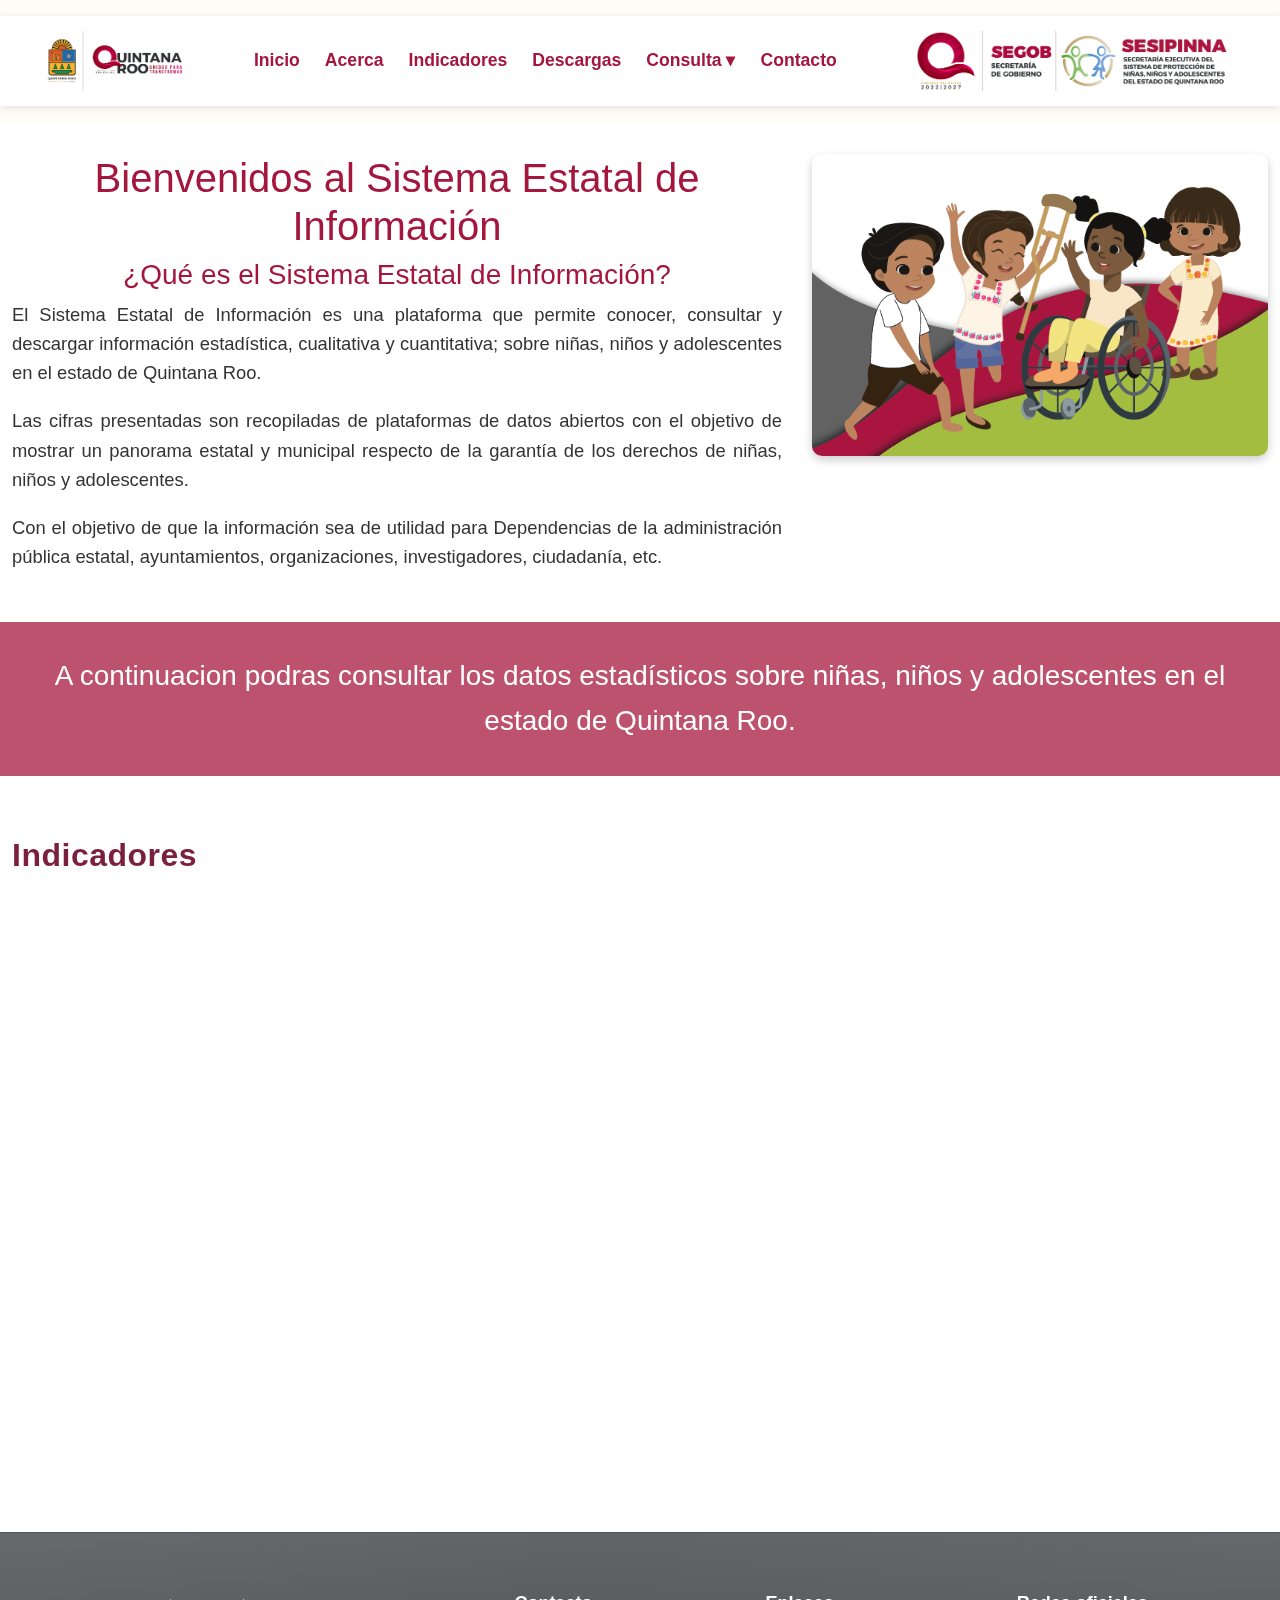
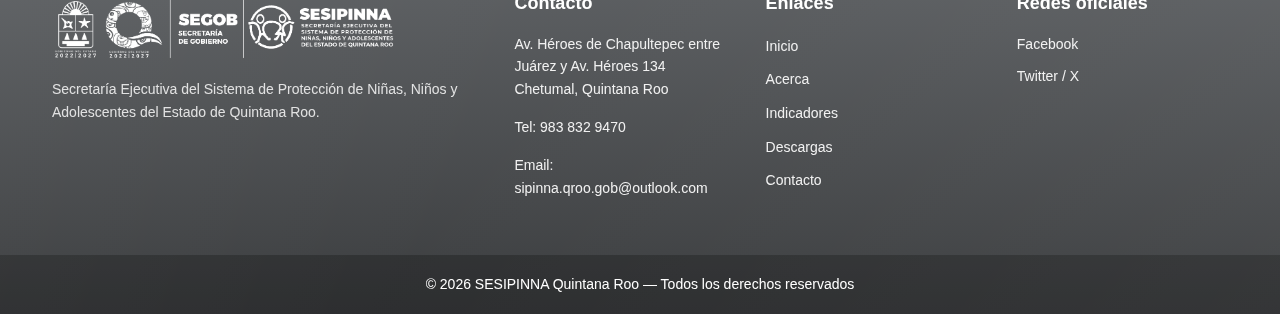
<file: index.html>
<!DOCTYPE html>
<html lang="es">

<head>
  <meta charset="UTF-8" />
  <meta name="viewport" content="width=device-width, initial-scale=1.0" />
  <title>InfoSESIPINNA QRoo</title>
  <link rel="icon" href="images/favicon.ico" type="image/x-icon">
  <link rel="stylesheet" href="https://cdn.jsdelivr.net/npm/bootstrap@5.3.2/dist/css/bootstrap.min.css">
  <link rel="stylesheet" href="css/styles.css" />
  <link rel="stylesheet" href="css/indicadores.css" />
</head>

<body>

  <div id="header"></div>

  <main>
    <section class="info-sections">
      <div class="container info-layout">
        <div class="info-text">
          <h1>Bienvenidos al Sistema Estatal de Información</h1>
          <h3>¿Qué es el Sistema Estatal de Información?</h3>
          <p>El Sistema Estatal de Información es una plataforma que permite conocer, consultar y descargar información
            estadística, cualitativa y cuantitativa; sobre niñas, niños y adolescentes en el estado de Quintana Roo.</p>

          <p>Las cifras presentadas son recopiladas de plataformas de datos abiertos con el objetivo de mostrar un
            panorama estatal y municipal respecto de la garantía de los derechos de niñas, niños y adolescentes.</p>

          <p>Con el objetivo de que la información sea de utilidad para Dependencias de la administración pública
            estatal, ayuntamientos, organizaciones, investigadores, ciudadanía, etc.</p>
        </div>

        <div class="info-image">
          <img src="images/img_niños.png" alt="Sistema Estatal de Información" />
        </div>
      </div>
    </section>

    <section class="hero">
      <div class="container">
        <h3>A continuacion podras consultar los datos estadísticos sobre niñas, niños y adolescentes en el estado de
          Quintana Roo.</h3>
      </div>
    </section>

    <section class="stats-overview stats-premium">
      <div class="container">
        <h2>Indicadores</h2>
        <div class="stats-grid">
          <a href="listado.html?tema=demografico" class="stat-card c-demografico">
            <img src="images/demografico.png" class="card-image">
          </a>
          <a href="listado.html?tema=desarrollo" class="stat-card c-desarrollo">
            <img src="images/desarrollo.png" class="card-image">
          </a>
          <a href="listado.html?tema=supervivencia" class="stat-card c-supervivencia">
            <img src="images/supervivencia.png" class="card-image">
          </a>
          <a href="listado.html?tema=proteccion" class="stat-card c-proteccion">
            <img src="images/proteccion.png" class="card-image">
          </a>
          <a href="listado.html?tema=participacion" class="stat-card c-participacion">
            <img src="images/participacion.png" class="card-image">
          </a>
          <a href="listado.html?tema=al25" class="stat-card c-25">
            <img src="images/25al25.png" class="card-image">
          </a>
        </div>
      </div>
    </section>

  </main>

  <!-- FOOTER -->
  <div id="footer"></div>

  <script>
    /* cargar header */
    fetch("partials/header.html")
      .then(res => res.text())
      .then(data => {
        document.getElementById("header").innerHTML = data;

        const navToggle = document.querySelector(".nav-toggle");
        const mainNav = document.getElementById("main-nav");

        if (navToggle) {
          navToggle.addEventListener("click", () => {
            mainNav.classList.toggle("nav-open");
          });
        }
      });

    /* cargar footer */
    fetch("partials/footer.html")
      .then(res => res.text())
      .then(data => {
        document.getElementById("footer").innerHTML = data;
      });
  </script>
</body>

</html>
</file>
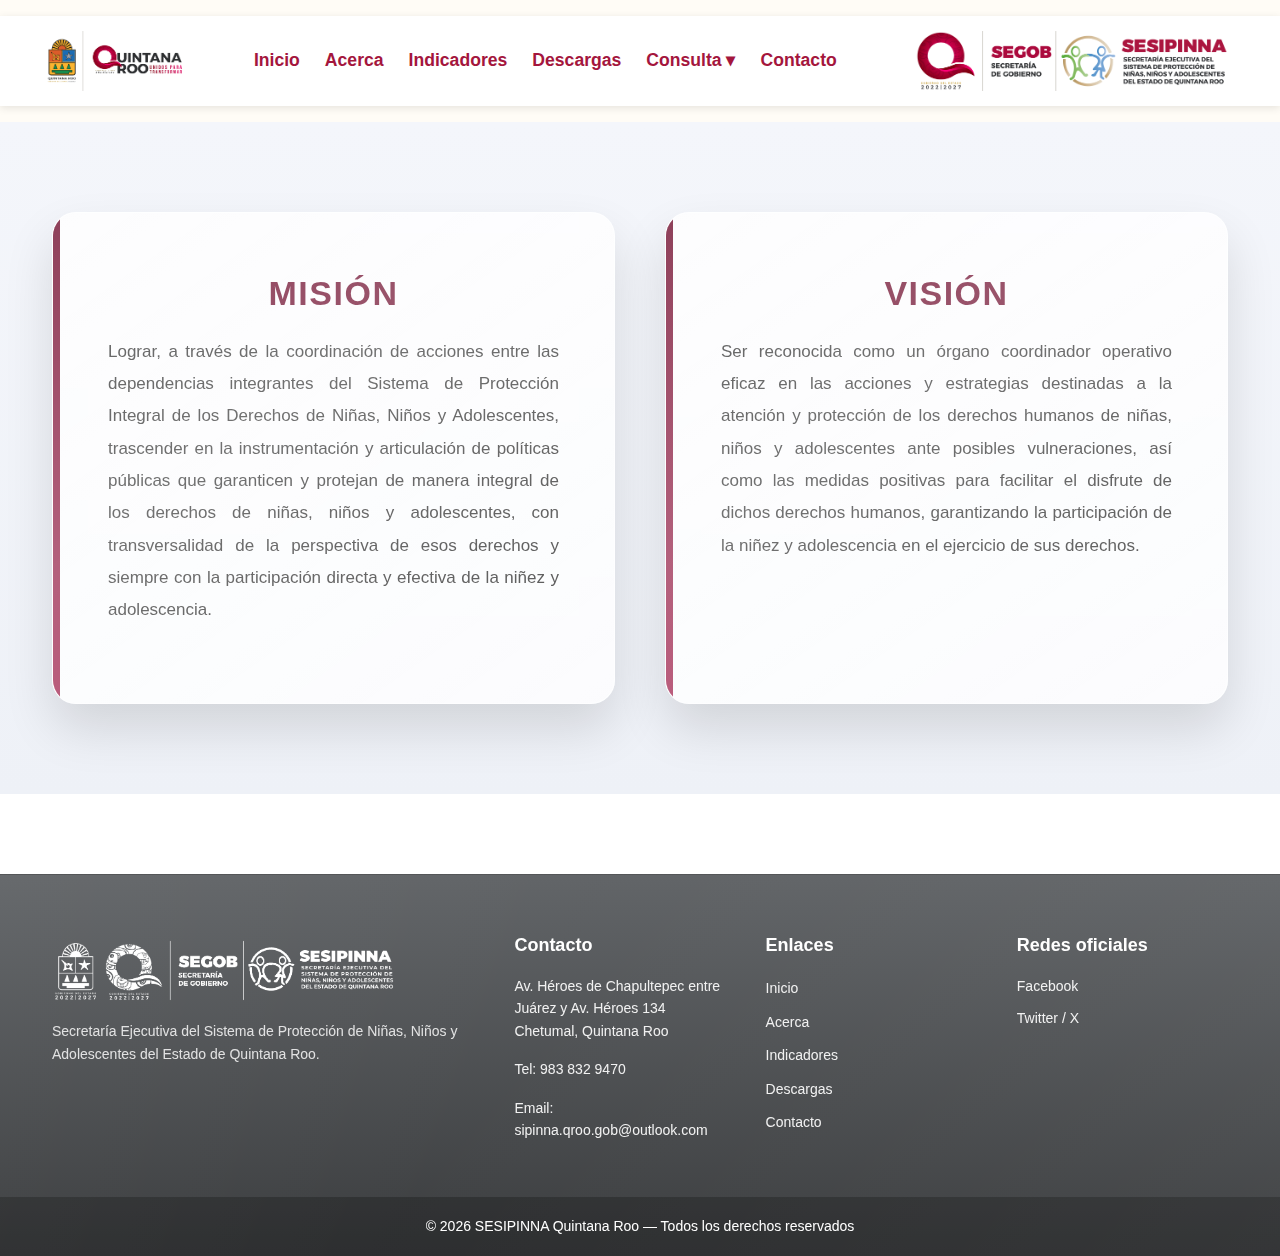
<file: acerca.html>
<!DOCTYPE html>
<html lang="es">

<head>
  <meta charset="UTF-8" />
  <meta name="viewport" content="width=device-width, initial-scale=1.0" />
  <title>InfoSESIPINNA QROO</title>
  <link rel="icon" href="images/favicon.ico" type="image/x-icon">
  <link rel="stylesheet" href="https://cdn.jsdelivr.net/npm/bootstrap@5.3.2/dist/css/bootstrap.min.css">
  <link rel="stylesheet" href="css/styles.css" />
  <link rel="stylesheet" href="css/acerca.css" />
</head>

<body>

  <div id="header"></div>

  <main>
    <section class="info-sections MV">
      <div class="container info-layout MV">
        <div class="info-text">
          <h3>MISIÓN</h3>
          <p>Lograr, a través de la coordinación de acciones entre las dependencias integrantes del Sistema de
            Protección Integral de los Derechos de Niñas, Niños y Adolescentes, trascender en la instrumentación y
            articulación de políticas públicas que garanticen y protejan de manera integral de los derechos de niñas,
            niños y adolescentes, con transversalidad de la perspectiva de esos derechos y siempre con la participación
            directa y efectiva de la niñez y adolescencia.</p>
        </div>

        <div class="info-text">
          <h3>VISIÓN</h3>
          <p>Ser reconocida como un órgano coordinador operativo eficaz en las acciones y estrategias destinadas a la
            atención y protección de los derechos humanos de niñas, niños y adolescentes ante posibles vulneraciones,
            así como las medidas positivas para facilitar el disfrute de dichos derechos humanos, garantizando la
            participación de la niñez y adolescencia en el ejercicio de sus derechos.</p>
        </div>
      </div>
    </section>
  </main>

  <div id="footer"></div>

  <script>
    /* cargar header */
    fetch("partials/header.html")
      .then(res => res.text())
      .then(data => {
        document.getElementById("header").innerHTML = data;

        const navToggle = document.querySelector(".nav-toggle");
        const mainNav = document.getElementById("main-nav");

        if (navToggle) {
          navToggle.addEventListener("click", () => {
            mainNav.classList.toggle("nav-open");
          });
        }
      });

    /* cargar footer */
    fetch("partials/footer.html")
      .then(res => res.text())
      .then(data => {
        document.getElementById("footer").innerHTML = data;
      });
  </script>
</body>

</html>
</file>
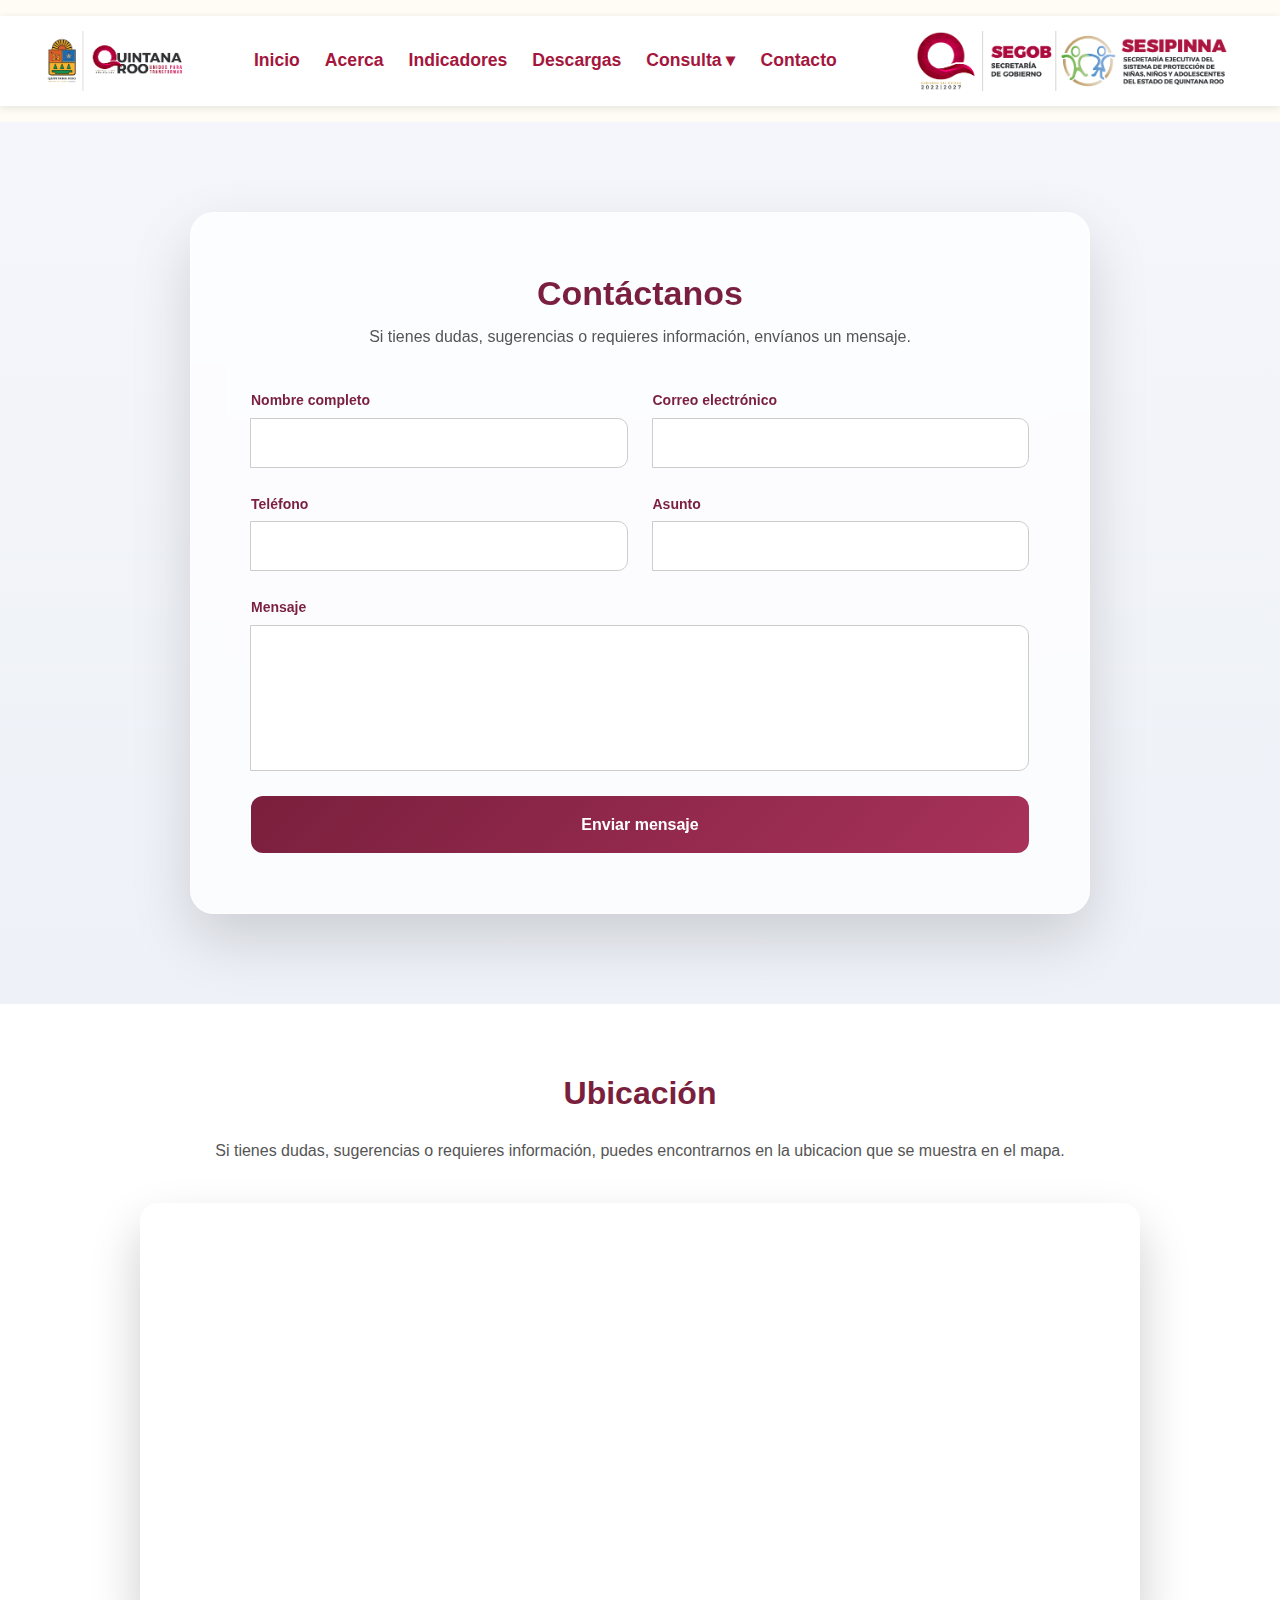
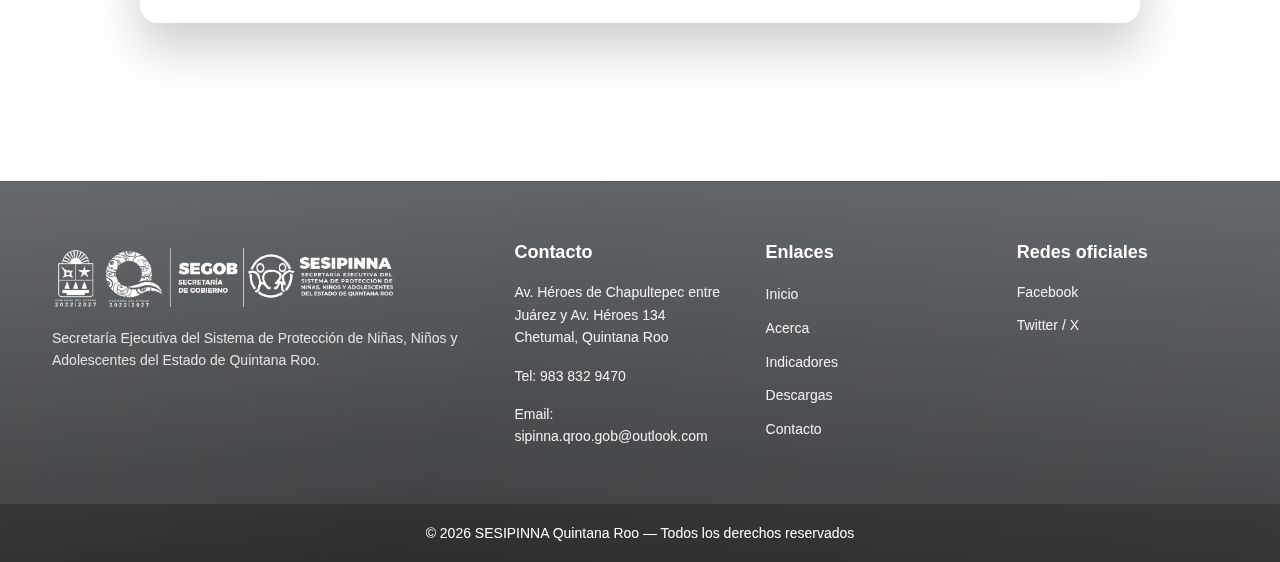
<file: contacto.html>
<!DOCTYPE html>
<html lang="es">

<head>
    <meta charset="UTF-8" />
    <meta name="viewport" content="width=device-width, initial-scale=1.0" />
    <title>InfoSESIPINNA QROO</title>
    <link rel="icon" href="images/favicon.ico" type="image/x-icon">
    <link rel="stylesheet" href="https://cdn.jsdelivr.net/npm/bootstrap@5.3.2/dist/css/bootstrap.min.css">
    <link rel="stylesheet" href="css/styles.css" />
    <link rel="stylesheet" href="css/contacto.css" />
</head>

<body>

    <div id="header"></div>

    <main>
        <section class="contact-section">
            <div class="container contact-container">

                <h2 class="contact-title">Contáctanos</h2>
                <p class="contact-desc">
                    Si tienes dudas, sugerencias o requieres información, envíanos un mensaje.
                </p>

                <form id="formContacto" class="contact-form">

                    <div class="input-group">
                        <label>Nombre completo</label>
                        <input type="text" id="nombre" required>
                    </div>

                    <div class="input-group">
                        <label>Correo electrónico</label>
                        <input type="email" id="correo" required>
                    </div>

                    <div class="input-group">
                        <label>Teléfono</label>
                        <input type="text" id="telefono">
                    </div>

                    <div class="input-group">
                        <label>Asunto</label>
                        <input type="text" id="asunto" required>
                    </div>

                    <div class="input-group">
                        <label>Mensaje</label>
                        <textarea id="mensaje" rows="5" required></textarea>
                    </div>

                    <div id="alertaForm" class="alerta-form"></div>

                    <button type="submit" class="btn-contact">
                        Enviar mensaje
                    </button>

                </form>

            </div>
        </section>
        <section class="mapa-section">
            <div class="mapa-container">
                <h2>Ubicación</h2>
                <p class="contact-desc">
                    Si tienes dudas, sugerencias o requieres información, puedes encontrarnos en la ubicacion que se
                    muestra en el mapa.
                </p>

                <iframe src="https://www.google.com/maps?q=18.5011822,-88.2968673&hl=es&z=17&output=embed"
                    loading="lazy">
                </iframe>
            </div>
        </section>
    </main>

    <div id="footer"></div>

    <script>

        /* cargar header */
        fetch("partials/header.html")
            .then(res => res.text())
            .then(data => {
                document.getElementById("header").innerHTML = data;

                const navToggle = document.querySelector(".nav-toggle");
                const mainNav = document.getElementById("main-nav");

                if (navToggle) {
                    navToggle.addEventListener("click", () => {
                        mainNav.classList.toggle("nav-open");
                    });
                }
            });

        /* cargar footer */
        fetch("partials/footer.html")
            .then(res => res.text())
            .then(data => {
                document.getElementById("footer").innerHTML = data;
            });
        // =============================
        // ANIMACION AL ENTRAR
        // =============================
        window.addEventListener("load", () => {
            document.querySelector(".contact-container")
                .classList.add("visible");
        });

        // =============================
        // VALIDACION PRO
        // =============================
        document.getElementById("formContacto")
            .addEventListener("submit", function (e) {

                e.preventDefault();

                let nombre = document.getElementById("nombre");
                let correo = document.getElementById("correo");
                let telefono = document.getElementById("telefono");
                let asunto = document.getElementById("asunto");
                let mensaje = document.getElementById("mensaje");
                let alerta = document.getElementById("alertaForm");

                let valido = true;

                // limpiar estados
                [nombre, correo, telefono, asunto, mensaje]
                    .forEach(c => {
                        c.classList.remove("error", "ok");
                    });

                // validar nombre
                if (nombre.value.trim().length < 4) {
                    nombre.classList.add("error");
                    valido = false;
                } else nombre.classList.add("ok");

                // validar correo
                if (!correo.value.includes("@")) {
                    correo.classList.add("error");
                    valido = false;
                } else correo.classList.add("ok");

                // validar asunto
                if (asunto.value.trim().length < 4) {
                    asunto.classList.add("error");
                    valido = false;
                } else asunto.classList.add("ok");

                // validar mensaje
                if (mensaje.value.trim().length < 10) {
                    mensaje.classList.add("error");
                    valido = false;
                } else mensaje.classList.add("ok");

                // =============================
                if (valido) {

                    alerta.className = "alerta-form alerta-ok";
                    alerta.innerHTML = "✔ Mensaje listo para enviarse";

                    let destinatario = "sipinna.qroo.gob@outlook.com";

                    let cuerpo =
                        "Nombre: " + nombre.value + "%0D%0A" +
                        "Correo: " + correo.value + "%0D%0A" +
                        "Teléfono: " + telefono.value + "%0D%0A%0D%0A" +
                        "Mensaje:%0D%0A" + mensaje.value;

                    setTimeout(() => {
                        window.location.href =
                            "mailto:" + destinatario +
                            "?subject=" + encodeURIComponent(asunto.value) +
                            "&body=" + cuerpo;
                    }, 1200);

                } else {
                    alerta.className = "alerta-form alerta-error";
                    alerta.innerHTML = "⚠ Completa correctamente los campos obligatorios";
                }

            });
    </script>
</body>

</html>
</file>
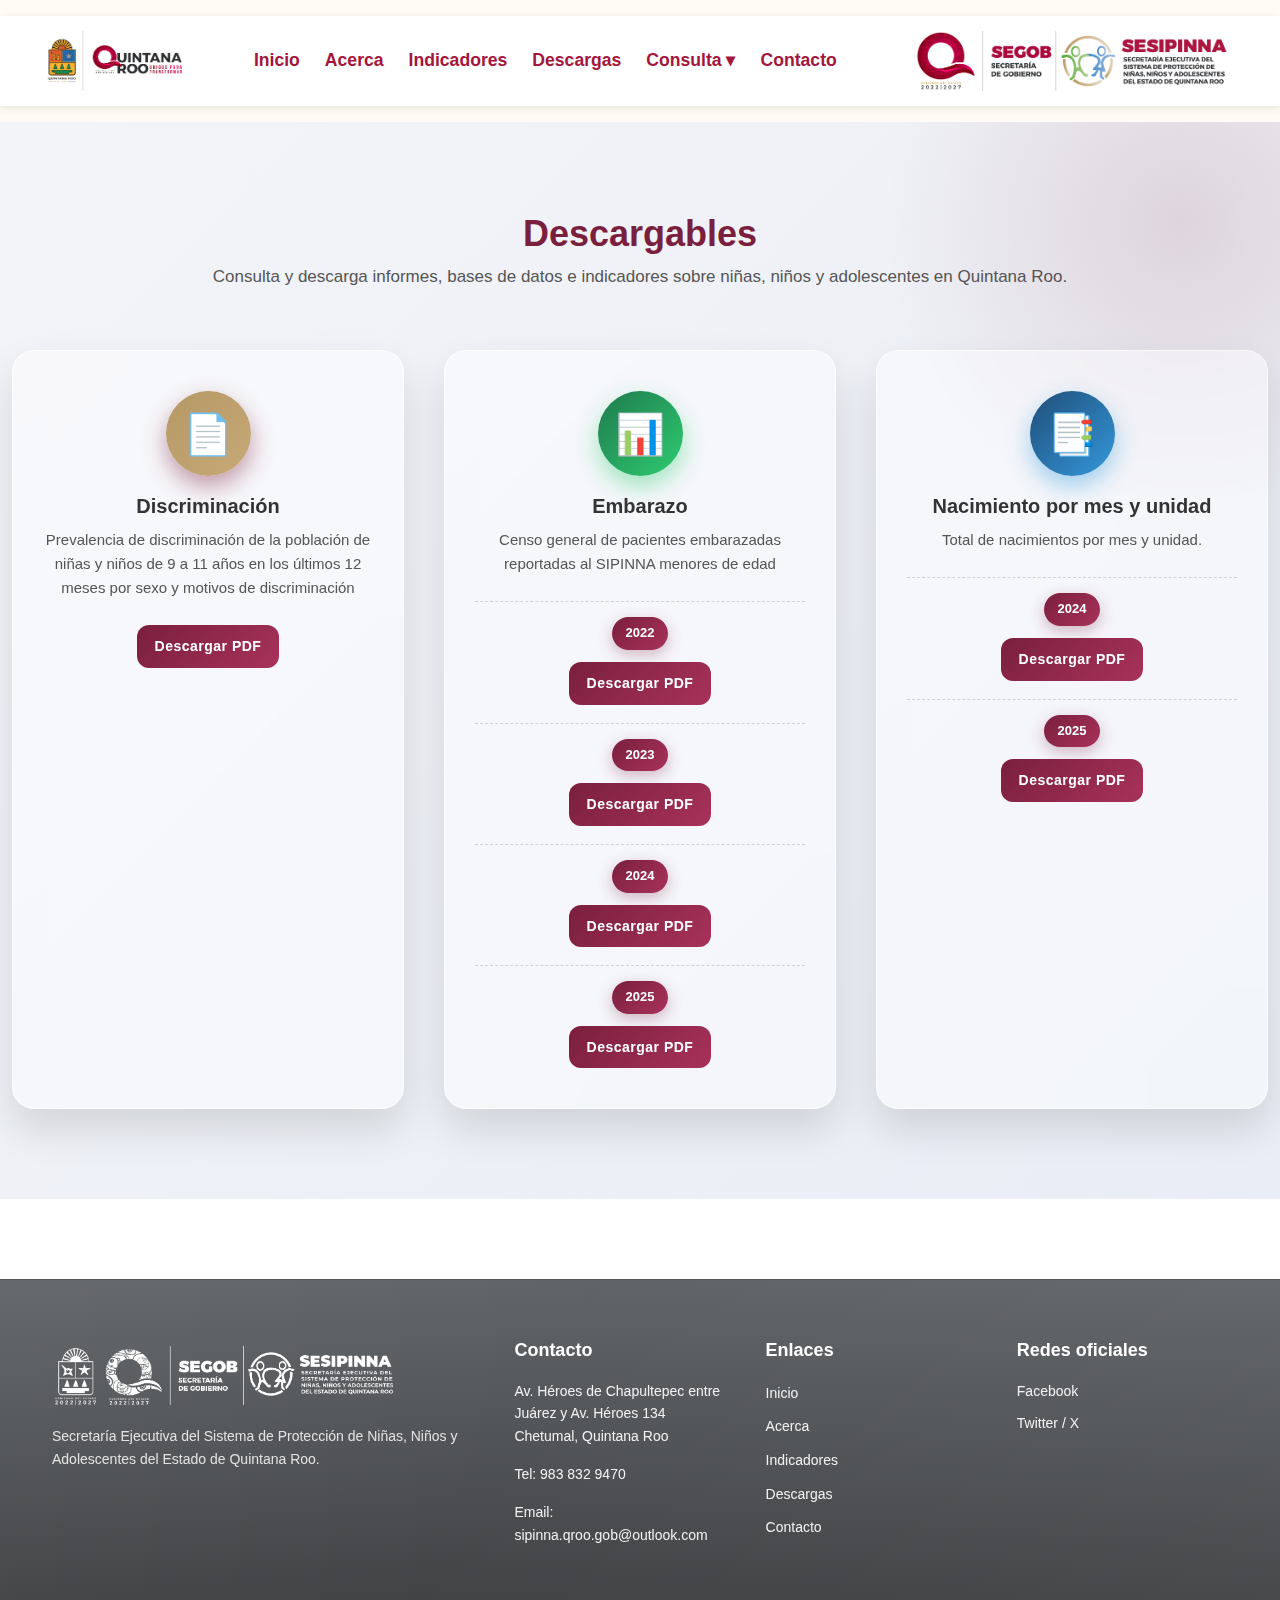
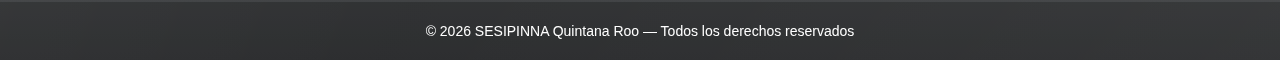
<file: descargables.html>
<!DOCTYPE html>
<html lang="es-Es">

<head>
  <meta charset="UTF-8" />
  <meta name="viewport" content="width=device-width, initial-scale=1.0" />
  <title>InfoSESIPINNA QROO</title>
  <link rel="icon" href="images/favicon.ico" type="image/x-icon">
  <link rel="stylesheet" href="https://cdn.jsdelivr.net/npm/bootstrap@5.3.2/dist/css/bootstrap.min.css">
  <link rel="stylesheet" href="css/styles.css" />
  <link rel="stylesheet" href="css/descargas.css" />
</head>

<body>
  <div id="header"></div>

  <main>
    <section class="downloads-section guinda">
      <div class="container">
        <h2 class="section-title">Descargables</h2>
        <p class="section-desc">
          Consulta y descarga informes, bases de datos e indicadores sobre niñas, niños y adolescentes en Quintana Roo.
        </p>

        <div class="downloads-grid">

          <!-- CARD PDF -->
          <div class="download-card">
            <div class="icon-circle discriminacion">
              📄
            </div>
            <h3>Discriminación</h3>
            <p>Prevalencia de discriminación de la población de niñas y niños de 9 a 11 años en los últimos 12 meses por
              sexo y motivos de discriminación</p>
            <div class="buttons-group">
              <a href="descargas/Discriminaciòn 9 a 11 años ultimos 12 meses.pdf" class="btn-download" download>
                Descargar PDF
              </a>
            </div>
          </div>

          <!-- CARD EXCEL -->
          <div class="download-card verde">
            <div class="icon-circle embarazo">
              📊
            </div>

            <h3>Embarazo</h3>
            <p>Censo general de pacientes embarazadas reportadas al SIPINNA menores de edad</p>

            <!-- ===== AÑO 2022 ===== -->
            <div class="year-group">
              <div class="year-badge">2022</div>

              <div class="buttons-group">
                <a href="descargas/Embarazo 2022.pdf" class="btn-download" download>
                  Descargar PDF
                </a>
              </div>
            </div>

            <!-- ===== AÑO 2023 ===== -->
            <div class="year-group">
              <div class="year-badge">2023</div>

              <div class="buttons-group">
                <a href="descargas/Embarazo 2023.pdf" class="btn-download" download>
                  Descargar PDF
                </a>
              </div>
            </div>

            <!-- ===== AÑO 2024 ===== -->
            <div class="year-group">
              <div class="year-badge">2024</div>

              <div class="buttons-group">
                <a href="descargas/Embarazo 2024.pdf" class="btn-download" download>
                  Descargar PDF
                </a>
              </div>
            </div>

            <!-- ===== AÑO 2025 ===== -->
            <div class="year-group">
              <div class="year-badge">2025</div>

              <div class="buttons-group">
                <a href="descargas/Embarazo 2025.pdf" class="btn-download" download>
                  Descargar PDF
                </a>
              </div>
            </div>
          </div>

          <!-- CARD PDF -->
          <div class="download-card azul">
            <div class="icon-circle nacimiento">
              📑
            </div>
            <h3>Nacimiento por mes y unidad
            </h3>
            <p>Total de nacimientos por mes y unidad.</p>
            <!-- ===== AÑO 2024 ===== -->
            <div class="year-group">
              <div class="year-badge">2024</div>

              <div class="buttons-group">
                <a href="descargas/Nacimiento por mes y unidad 2024.pdf" class="btn-download" download>
                  Descargar PDF
                </a>
              </div>
            </div>

            <!-- ===== AÑO 2025 ===== -->
            <div class="year-group">
              <div class="year-badge">2025</div>

              <div class="buttons-group">
                <a href="descargas/Embarazo 2025.pdf" class="btn-download" download>
                  Descargar PDF
                </a>
              </div>
            </div>
          </div>

        </div>
      </div>
    </section>
  </main>

  <div id="footer"></div>

  <script>
    /* cargar header */
    fetch("partials/header.html")
      .then(res => res.text())
      .then(data => {
        document.getElementById("header").innerHTML = data;

        const navToggle = document.querySelector(".nav-toggle");
        const mainNav = document.getElementById("main-nav");

        if (navToggle) {
          navToggle.addEventListener("click", () => {
            mainNav.classList.toggle("nav-open");
          });
        }
      });

    /* cargar footer */
    fetch("partials/footer.html")
      .then(res => res.text())
      .then(data => {
        document.getElementById("footer").innerHTML = data;
      });
  </script>
</body>

</html>
</file>
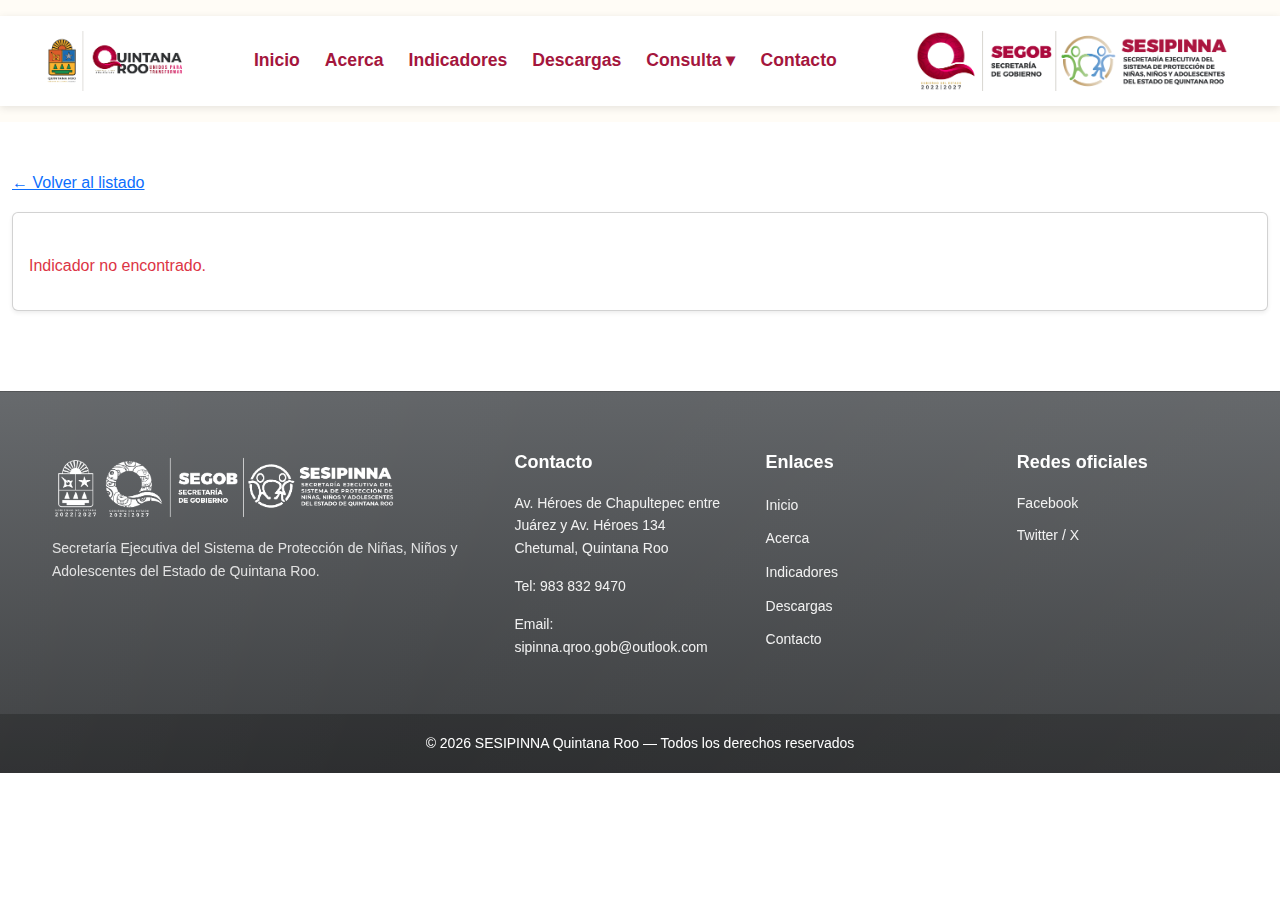
<file: indicador.html>
<!DOCTYPE html>
<html lang="es">

<head>
  <meta charset="UTF-8">
  <meta name="viewport" content="width=device-width, initial-scale=1.0">
  <title>Detalle del Indicador</title>
  <link rel="icon" href="images/favicon.ico" type="image/x-icon">
  <link rel="stylesheet" href="https://cdn.jsdelivr.net/npm/bootstrap@5.3.2/dist/css/bootstrap.min.css">
  <link rel="stylesheet" href="css/styles.css" />
</head>

<body>

  <div id="header"></div>

  <!-- CONTENIDO -->
  <main class="container my-5">
    <a href="javascript:history.back()" class="volver d-block mb-3">← Volver al listado</a>

    <div class="card shadow-sm">
      <div class="card-body">
        <h2 id="nombreIndicador"></h2>
        <p id="descripcionIndicador" class="text-muted"></p>
        <div id="contenidoIndicador" class="mt-4"></div>
      </div>
    </div>
  </main>

  <div id="footer"></div>

  <script>

    /* cargar header */
    fetch("partials/header.html")
      .then(res => res.text())
      .then(data => {
        document.getElementById("header").innerHTML = data;

        const navToggle = document.querySelector(".nav-toggle");
        const mainNav = document.getElementById("main-nav");

        if (navToggle) {
          navToggle.addEventListener("click", () => {
            mainNav.classList.toggle("nav-open");
          });
        }
      });

    /* cargar footer */
    fetch("partials/footer.html")
      .then(res => res.text())
      .then(data => {
        document.getElementById("footer").innerHTML = data;
      });

    // Datos de prueba simulados (100 % estáticos)
    const datosIndicadores = {
      Demografico: {
        1: { nombre: "Tasa de natalidad", descripcion: "Número de nacimientos por cada mil habitantes.", contenido: "<p>En los últimos años, la tasa de natalidad ha mostrado una tendencia descendente...</p>" },
        2: { nombre: "Distribución por edad", descripcion: "Población agrupada por grupos etarios.", contenido: "<p>La mayoría de la población infantil se concentra en el rango de 5 a 9 años...</p>" }
      },
      Desarrollo: {
        3: { nombre: "Escolaridad promedio", descripcion: "Nivel educativo medio de la población.", contenido: "<p>El promedio de escolaridad de niñas y niños en el estado es de 8.5 años...</p>" },
        4: { nombre: "Acceso a servicios básicos", descripcion: "Disponibilidad de agua, luz y drenaje.", contenido: "<p>El 95 % de los hogares cuenta con acceso a agua potable...</p>" }
      },
      Supervivencia: {
        5: { nombre: "Mortalidad infantil", descripcion: "Defunciones de menores de 1 año por cada mil nacidos vivos.", contenido: "<p>La tasa de mortalidad infantil ha disminuido un 10 % en el último lustro...</p>" }
      },
      Proteccion: {
        6: { nombre: "Casos atendidos", descripcion: "Número de casos de protección infantil registrados.", contenido: "<p>Durante 2024 se atendieron 235 casos de protección infantil...</p>" }
      },
      Participacion: {
        7: { nombre: "Consejos infantiles", descripcion: "Número de consejos activos en el estado.", contenido: "<p>Actualmente existen 45 consejos municipales de participación infantil...</p>" }
      },
      Al25: {
        8: { nombre: "Avance hacia el 25 al 25", descripcion: "Progreso en la meta de tener al menos un consejo infantil en cada municipio para 2025.", contenido: "<p>Hasta la fecha, el 80 % de los municipios cuenta con un consejo infantil activo...</p>" }
      }
    };

    const params = new URLSearchParams(window.location.search);
    const tema = params.get("tema");
    const id = params.get("id");

    const indicador = datosIndicadores[tema]?.[id];
    if (indicador) {
      document.getElementById("tituloIndicador").textContent = indicador.nombre;
      document.getElementById("nombreIndicador").textContent = indicador.nombre;
      document.getElementById("descripcionIndicador").textContent = indicador.descripcion;
      document.getElementById("contenidoIndicador").innerHTML = indicador.contenido;
    } else {
      document.getElementById("contenidoIndicador").innerHTML = "<p class='text-danger'>Indicador no encontrado.</p>";
    }
  </script>
</body>

</html>
</file>
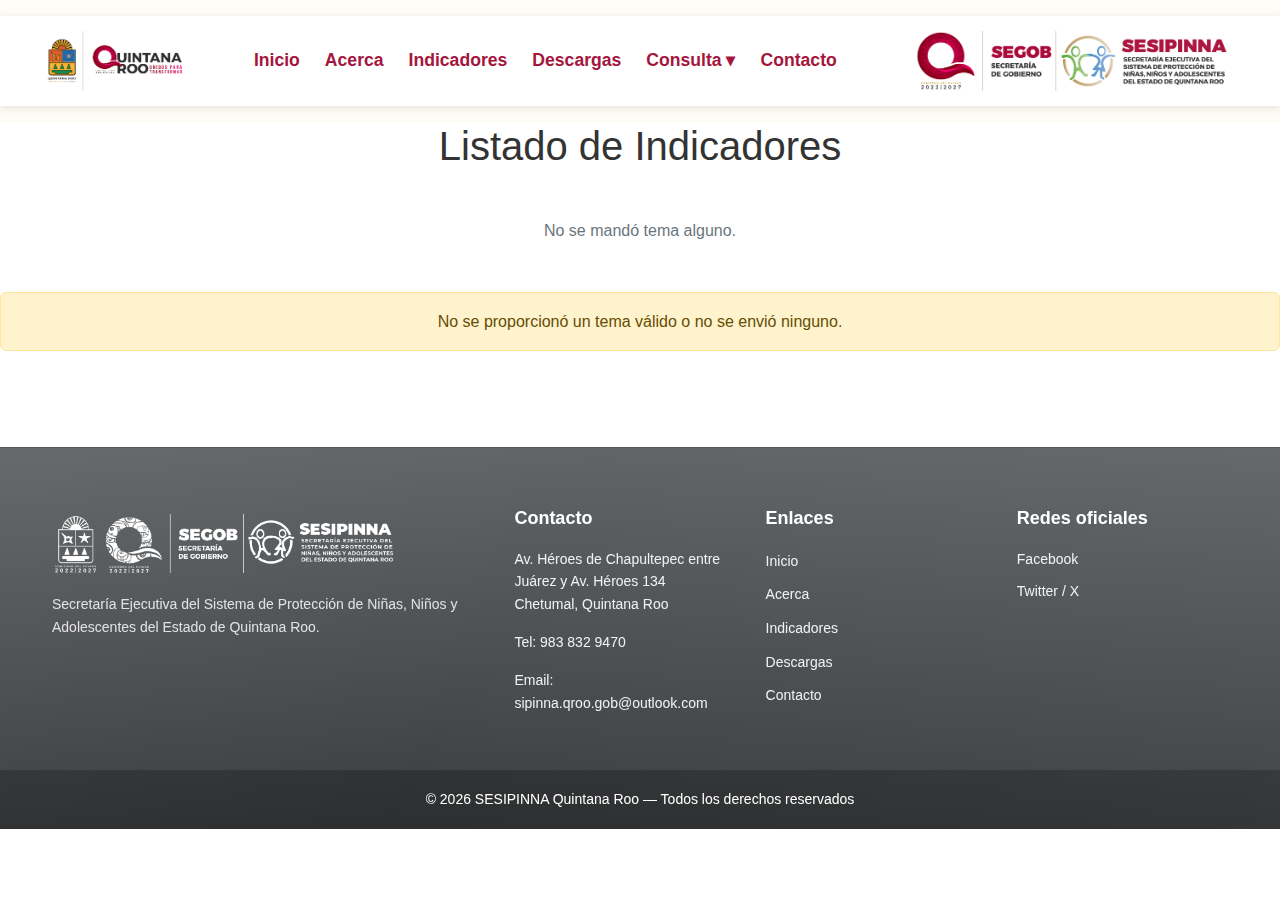
<file: listado.html>
<!DOCTYPE html>
<html lang="es">

<head>
  <meta charset="UTF-8">
  <meta name="viewport" content="width=device-width, initial-scale=1.0">
  <title>Listado de Indicadores</title>
  <link rel="icon" href="images/favicon.ico" type="image/x-icon">
  <link rel="stylesheet" href="https://cdn.jsdelivr.net/npm/bootstrap@5.3.2/dist/css/bootstrap.min.css">
  <link rel="stylesheet" href="css/styles.css" />
</head>

<body>

  <div id="header"></div>

  <!-- CONTENIDO -->
  <h1 id="tituloTema" class="text-center flex-grow-1">Listado de Indicadores</h1>
  <main class="container my-5">
    <div id="descripcionTema" class="mb-4 text-center text-secondary"></div>

    <div class="row" id="contenedorIndicadores">
      <!-- Tarjetas generadas dinámicamente -->
    </div>
  </main>

  <!-- FOOTER -->
  <div id="footer"></div>

  <script>

    /* cargar header */
    fetch("partials/header.html")
      .then(res => res.text())
      .then(data => {
        document.getElementById("header").innerHTML = data;

        const navToggle = document.querySelector(".nav-toggle");
        const mainNav = document.getElementById("main-nav");

        if (navToggle) {
          navToggle.addEventListener("click", () => {
            mainNav.classList.toggle("nav-open");
          });
        }
      });

    /* cargar footer */
    fetch("partials/footer.html")
      .then(res => res.text())
      .then(data => {
        document.getElementById("footer").innerHTML = data;
      });

    const indicadores = {
      demografico: [
        { titulo: "Tasa de natalidad", descripcion: "Número de nacimientos por cada mil habitantes.", enlace: "indicador.html?tema=Demografico&id=1" },
        { titulo: "Distribución por edad", descripcion: "Población agrupada por grupos etarios.", enlace: "indicador.html?tema=Demografico&id=2" }
      ],
      desarrollo: [
        { titulo: "Escolaridad promedio", descripcion: "Nivel educativo medio de la población.", enlace: "indicador.html?tema=Desarrollo&id=3" },
        { titulo: "Acceso a servicios básicos", descripcion: "Disponibilidad de agua, luz y drenaje.", enlace: "indicador.html?tema=Desarrollo&id=4" }
      ],
      supervivencia: [
        { titulo: "Mortalidad infantil", descripcion: "Defunciones de menores de 1 año por cada mil nacidos vivos.", enlace: "indicador.html?tema=Supervivencia&id=5" }
      ],
      proteccion: [
        { titulo: "Casos atendidos", descripcion: "Número de casos de niñas, niños y adolescentes protegidos.", enlace: "indicador.html?tema=Proteccion&id=6" }
      ],
      participacion: [
        { titulo: "Consejos infantiles", descripcion: "Número de consejos de participación infantil activos.", enlace: "indicador.html?tema=Participacion&id=7" }
      ],
      al25: [
        { titulo: "Avance hacia el 25 al 25", descripcion: "Progreso en la meta de tener al menos un consejo infantil en cada municipio para 2025.", enlace: "indicador.html?tema=Al25&id=8" }
      ]
    };

    // Leer parámetro de la URL
    const params = new URLSearchParams(window.location.search);
    const tema = params.get("tema"); // puede ser null

    // Obtener referencias de los elementos del DOM
    const titulo = document.getElementById("tituloTema");
    const descripcion = document.getElementById("descripcionTema");
    const contenedor = document.getElementById("contenedorIndicadores");

    // Comprobar si el parámetro existe y si hay datos para él
    if (tema && indicadores[tema]) {
      titulo.textContent = `Indicadores de ${tema.charAt(0).toUpperCase() + tema.slice(1)}`;
      descripcion.textContent = `Consulta los principales indicadores del tema ${tema}.`;

      indicadores[tema].forEach(ind => {
        const card = document.createElement("div");
        card.className = "col-md-6 col-lg-4 mb-4";
        card.innerHTML = `
            <div class="card shadow-sm h-100">
              <div class="card-body">
                <h5 class="card-title">${ind.titulo}</h5>
                <p class="card-text">${ind.descripcion}</p>
                <a href="${ind.enlace}" class="btn btn-primary w-100">Ver indicador</a>
              </div>
            </div>`;
        contenedor.appendChild(card);
      });
    } else {
      // Si no se envió tema o no existe
      titulo.textContent = "Listado de Indicadores";
      descripcion.textContent = "No se mandó tema alguno.";
      contenedor.innerHTML = `
          <div class="alert alert-warning text-center mt-4">
            No se proporcionó un tema válido o no se envió ninguno.
          </div>`;
    }
  </script>
</body>

</html>
</file>
<file: css/styles.css>
* {
  margin: 0;
  padding: 0;
  box-sizing: border-box;
}

body {
  font-family: Arial, sans-serif;
  line-height: 1.6;
  color: #333;
}

.container {
  width: 100%;
  max-width: 1400px;
  margin: auto;
}

/* --- CONTENEDOR GENERAL --- */
.header-inner {
  position: relative;
  /* base para posicionar el menú centrado */
  display: flex;
  align-items: center;
  justify-content: space-between;
  padding: 15px 40px;
  background-color: #fff;
  box-shadow: 0 2px 8px rgba(0, 0, 0, 0.1);
}

/* --- LOGOS --- */
.logo-left img,
.logo-right img {
  height: 60px;
  width: auto;
}

/* Menú centrado */
.main-nav {
  flex: 2;
  /* Más espacio para el menú */
  text-align: center;
}

.main-nav ul {
  list-style: none;
  display: inline-flex;
  gap: 30px;
  padding: 0;
  margin: 0;
}

.main-nav a {
  text-decoration: none;
  color: #A4163D;
  font-weight: bold;
  transition: color 0.3s ease;
}

.main-nav a:hover {
  color: #D72638;
}

.nav-link:hover {
  color: #72122A;
  transform: scale(1.05);
}

/* --- RESPONSIVO --- */
@media (max-width: 768px) {
  .header-inner {
    flex-direction: column;
    align-items: center;
    padding: 15px;
  }

  #main-nav {
    position: static;
    /* se vuelve normal en móvil */
    transform: none;
    margin-top: 10px;
  }

  #main-nav ul {
    flex-direction: column;
    gap: 10px;
  }
}

/* ===== DROPDOWN CONSULTA ===== */

.dropdown {
  position: relative;
}

/* caja submenu */
/* caja submenu */
.submenu {
  position: absolute;
  top: 140%;
  left: 50%;
  transform: translateX(-50%);
  min-width: 260px;
  background: #fff;
  border-radius: 14px;
  padding: 10px 0;
  list-style: none;
  box-shadow: 0 18px 40px rgba(0, 0, 0, .18);
  opacity: 0;
  visibility: hidden;
  transition: .35s cubic-bezier(.2, .8, .2, 1);
  z-index: 999;
}

/* LINK COMPLETO */
.submenu li a {
  display: flex;
  /* permite centrar texto */
  align-items: center;
  width: 100%;
  /* ocupa todo el ancho */
  height: 100%;
  /* ocupa toda la altura del li */
  padding: 12px 20px;
  color: #444;
  text-decoration: none;
  font-weight: 600;
  transition: .25s;
  border-radius: 0;
}

.submenu li {
  width: 100%;
}

/* HOVER COMPLETO */
.submenu li a:hover {
  background: #f4f4f4;
  color: #a4163d;
  /* guinda institucional */
}

/* hover item */
.submenu li a:hover {
  background: rgba(164, 22, 61, .08);
  color: #A4163D;
  padding-left: 26px;
}

/* mostrar */
.dropdown:hover .submenu {
  opacity: 1;
  visibility: visible;
  top: 120%;
}

/* efecto suave al link padre */
.dropdown>a::after {
  content: "";
  display: block;
  height: 2px;
  width: 0%;
  background: #A4163D;
  transition: .3s;
  margin: auto;
}

.dropdown:hover>a::after {
  width: 80%;
}

header {
  background-color: #fffcf6;
  color: white;
  padding: 1rem 0;
}

.header-inner {
  display: flex;
  align-items: center;
  justify-content: space-between;
}

.logo {
  font-size: 1.5rem;
  text-decoration: none;
  color: white;
}

#main-nav ul {
  list-style: none;
  display: flex;
  gap: 25px;
  margin: 0;
  padding: 0;
}

#main-nav .nav-link {
  font-size: 1.1rem;
  font-weight: 600;
  color: #A4163D;
  /* tu color institucional */
  text-decoration: none;
  transition: color 0.3s ease;
}

#main-nav .nav-link:hover {
  color: #72122A;
  /* tono más oscuro al pasar el mouse */
}

nav ul {
  list-style: none;
  display: flex;
  gap: 1.5rem;
}

nav ul li a {
  color: rgb(0, 0, 0);
  text-decoration: none;
}

.nav-toggle {
  display: none;
  font-size: 1.6rem;
  background: none;
  border: none;
  color: white;
}

.hero {
  background-color: #a4163cbd;
  padding: 2rem 0;
  text-align: center;
}

.hero h3 {
  color: #ffffff;
  /* ← texto blanco */
  font-weight: 500;
  line-height: 1.6;
  margin: 0;
}

.hero img {
  max-width: 100%;
  height: auto;
  margin-top: 1rem;
}

.footer-inst {
  background: rgba(109, 26, 54, 0.75);
  /* transparencia */
  backdrop-filter: blur(12px);
  /* efecto cristal premium */
  -webkit-backdrop-filter: blur(12px);
  color: #fff;
  margin-top: 80px;
  padding-top: 60px;
  border-top: 1px solid rgba(255, 255, 255, 0.15);
}

/* efecto brillo cristal */
.footer-inst::before {
  content: "";
  position: absolute;
  top: 0;
  left: 0;
  width: 100%;
  height: 100%;
  background: linear-gradient(120deg,
      rgba(255, 255, 255, 0.15) 0%,
      rgba(255, 255, 255, 0.05) 40%,
      rgba(255, 255, 255, 0.15) 100%);
  opacity: .35;
  pointer-events: none;
}

/* para que funcione el brillo */
.footer-inst {
  position: relative;
  overflow: hidden;
}

@media(max-width:768px) {

  .stat-card {
    height: auto;
    /* que crezca segun imagen */
    padding: 15px;
    display: flex;
    justify-content: center;
    align-items: center;
  }

  .stat-card img.card-image {
    width: 100%;
    height: auto;
    object-fit: contain;
    /* ← clave: NO cortar */
    max-height: 140px;
    /* controla tamaño */
  }

}

.info-sections {
  padding: 2rem 0;
}

.info-sections p {
  font-size: 1.15rem;
  /* apenas más grande */
  font-weight: 450;
  /* mantiene buena lectura */
  line-height: 1.5;
  color: #333;
}

.info-layout {
  display: flex;
  align-items: flex-start;
  justify-content: space-between;
  gap: 30px;
  flex-wrap: wrap;
  /* para que en pantallas pequeñas se acomode */
}

.info-text {
  flex: 1 1 60%;
}

.info-text h1,
.info-text h3 {
  text-align: center;
  color: #A4163D;
  /* puedes cambiar color institucional */
}

.info-text p {
  text-align: justify;
  line-height: 1.6;
  margin-bottom: 1em;
  /* salto entre párrafos */
}

.info-image {
  flex: 1 1 35%;
  display: flex;
  justify-content: center;
  align-items: center;
}

.info-image img {
  max-width: 100%;
  height: auto;
  border-radius: 10px;
  box-shadow: 0 4px 10px rgba(0, 0, 0, 0.2);
}

.info-block {
  margin-bottom: 2rem;
}

.info-block h2 {
  margin-bottom: 0.5rem;
}

.footer-inst {
  background: linear-gradient(180deg, #5f6265, #37393b);
  color: #fff;
  margin-top: 80px;
  padding-top: 60px;
}

.footer-grid {
  display: grid;
  grid-template-columns: 2fr 1fr 1fr 1fr;
  gap: 40px;
  max-width: 1200px;
  margin: auto;
}

.footer-col h4 {
  font-size: 18px;
  margin-bottom: 18px;
  font-weight: 800;
}

.footer-col p,
.footer-col a {
  color: #f1f1f1;
  font-size: 14px;
  text-decoration: none;
  line-height: 1.6;
}

.footer-col ul {
  list-style: none;
  padding: 0;
}

.footer-col ul li {
  margin-bottom: 8px;
}

.footer-col a:hover {
  color: #ffd166;
}

.footer-desc {
  margin-top: 15px;
  font-size: 14px;
  opacity: .9;
}

.footer-social {
  display: flex;
  flex-direction: column;
  gap: 10px;
}

.footer-bottom {
  text-align: center;
  margin-top: 40px;
  padding: 18px;
  background: rgba(0, 0, 0, .25);
  font-size: 14px;
}

/* responsive */
@media(max-width:900px) {
  .footer-grid {
    grid-template-columns: 1fr;
    text-align: center;
  }
}

@media (max-width: 768px) {
  nav ul {
    flex-direction: column;
    display: none;
  }

  nav.nav-open ul {
    display: flex;
  }

  .nav-toggle {
    display: block;
  }
}
</file>
<file: css/indicadores.css>
.stats-overview {
  padding: 2rem 0;
}

.stats-grid {
  display: grid;
  grid-template-columns: repeat(auto-fit, minmax(200px, 1fr));
  gap: 1.5rem;
}

.stat-card {
  position: relative;
  display: block;
  width: 100%;
  height: 250px;
  overflow: hidden;
  border-radius: 15px;
  text-decoration: none; /* quita subrayado del enlace */
  box-shadow: 0 4px 8px rgba(0,0,0,0.1);
  transition: transform 0.3s ease, box-shadow 0.3s ease;
}

.stat-card img.card-image {
  width: 100%;
  height: 100%;
  object-fit: cover;
  transition: transform 0.4s ease;
}

.stat-card .card-overlay {
  position: absolute;
  inset: 0;
  background: rgba(0,0,0,0.4);
  color: white;
  display: flex;
  justify-content: center;
  align-items: center;
  font-size: 1.2rem;
  opacity: 0;
  transition: opacity 0.4s ease;
}

.stats-premium{
  padding:60px 0;
  position:relative;
}

/* TITULO */
.stats-premium h2{
  font-size:32px;
  font-weight:900;
  margin-bottom:30px;
  color:#7a1f3d;
  letter-spacing:.5px;
}

/* GRID */
.stats-premium .stats-grid{
  display:grid;
  grid-template-columns:repeat(auto-fit,minmax(190px,1fr));
  gap:28px;
}

/* CARD BASE */
.stats-premium .stat-card{
  position:relative;
  height:230px;
  border-radius:22px;
  overflow:hidden;
  background:rgba(255,255,255,.55);
  backdrop-filter:blur(14px);
  -webkit-backdrop-filter:blur(14px);
  border:1px solid rgba(255,255,255,.6);
  box-shadow:0 15px 35px rgba(0,0,0,.12);
  transition:.45s cubic-bezier(.2,.8,.2,1);
}

/* ===== BRILLO TIPO CRISTAL ===== */
.stats-premium .stat-card::before{
  content:"";
  position:absolute;
  inset:0;
  background:linear-gradient(120deg,
  rgba(255,255,255,.45) 0%,
  rgba(255,255,255,.15) 30%,
  rgba(255,255,255,.05) 60%,
  rgba(255,255,255,.35) 100%);
  opacity:.35;
  pointer-events:none;
}

/* ===== REFLEJO PREMIUM ===== */
.stats-premium .stat-card::after{
  content:"";
  position:absolute;
  top:-120%;
  left:-40%;
  width:70%;
  height:300%;
  background:linear-gradient(120deg,
    rgba(255,255,255,0) 0%,
    rgba(255,255,255,.55) 12%,
    rgba(255,255,255,.55) 25%,
    rgba(255,255,255,.55) 50%,
    rgba(255,255,255,.55) 75%,
    rgba(255,255,255,0) 100%);
  transform:rotate(25deg);
  transition:.8s;
  opacity:.0;
}

/* ============================= */
/* RESPONSIVE CELULAR PRO */
/* ============================= */
@media(max-width:768px){
  .stats-premium .stat-card{
    height:auto;
    padding:25px;
    display:flex;
    align-items:center;
    justify-content:center;
  }

  .stats-premium .stat-card img{
    width:100%;
    height:auto;
    max-height:130px;
  }
}

/* =============================== */
/* MICROANIMACION AL CARGAR */
/* =============================== */

.stats-premium .stat-card{
  opacity:0;
  transform:translateY(25px) scale(.96);
  filter:blur(6px);
  animation:cardIn .8s ease forwards;
  transition: 
    transform .35s cubic-bezier(.22,.9,.3,1),
    box-shadow .35s ease;
}

/* aparición escalonada */
.stats-premium .stat-card:nth-child(1){animation-delay:.1s;}
.stats-premium .stat-card:nth-child(2){animation-delay:.2s;}
.stats-premium .stat-card:nth-child(3){animation-delay:.3s;}
.stats-premium .stat-card:nth-child(4){animation-delay:.4s;}
.stats-premium .stat-card:nth-child(5){animation-delay:.5s;}
.stats-premium .stat-card:nth-child(6){animation-delay:.6s;}

@keyframes cardIn{
  to{
    opacity:1;
    transform:translateY(0) scale(1);
    filter:blur(0);
  }
}

/* =============================== */
/* HOVER CARD COMPLETA (OFICIAL) */
/* =============================== */

.stats-premium .stat-card{
  cursor:pointer;
  transition:
    transform .45s cubic-bezier(.22,.9,.3,1),
    box-shadow .45s ease;
}

/* HOVER GENERAL CARD */
.stats-premium .stat-card:hover{
  transform:translateY(-12px) scale(1.08);
  box-shadow:0 25px 55px rgba(0,0,0,.28);
  z-index:5;
}

/* IMAGEN CRECE DENTRO */
.stats-premium .stat-card:hover img{
  transform:scale(1.08);
}

/* OVERLAY SI LO USAS */
.stats-premium .stat-card:hover .card-overlay{
  opacity:1;
}

/* =============================== */
/* REFLEJO CRISTAL AL PASAR MOUSE */
/* =============================== */

.stats-premium .stat-card:hover::after{
  left:140%;
  opacity:.7;
}

/* =============================== */
/* EFECTO FOCO (PRO) */
/* las demás se suavizan */
/* =============================== */

.stats-premium .stats-grid:hover .stat-card{
  filter:blur(.5px);
  opacity:.7;
  transform:scale(.98);
}

.stats-premium .stats-grid .stat-card:hover{
  filter:blur(0);
  opacity:1;
  transform:translateY(-12px) scale(1.08);
}

/* =============================== */
/* LUZ INSTITUCIONAL ANIMADA */
/* =============================== */

/* movimiento lento */
@keyframes luzMove{
  0%{
    transform:translateX(-20%) rotate(0deg);
  }
  50%{
    transform:translateX(20%) rotate(8deg);
  }
  100%{
    transform:translateX(-20%) rotate(0deg);
  }
}

/* ===================================== */
/* SOMBRA DE COLOR SOLO AL HACER HOVER   */
/* ===================================== */

/* DEMOGRAFICO */
.stat-card.c-demografico:hover{
  box-shadow:0 25px 60px rgba(172,75,177,.65);
}

/* DESARROLLO */
.stat-card.c-desarrollo:hover{
  box-shadow:0 25px 60px rgba(0,189,252,.65);
}

/* SUPERVIVENCIA */
.stat-card.c-supervivencia:hover{
  box-shadow:0 25px 60px rgba(254,145,41,.65);
}

/* PROTECCION */
.stat-card.c-proteccion:hover{
  box-shadow:0 25px 60px rgba(211,48,152,.65);
}

/* PARTICIPACION */
.stat-card.c-participacion:hover{
  box-shadow:0 25px 60px rgba(40,186,97,.65);
}

/* 25 AL 25 */
.stat-card.c-25:hover{
  box-shadow:0 25px 60px rgba(253,25,25,.65);
}
</file>
<file: css/acerca.css>
/* ===== SECCIONES MISION VISION ===== */
.info-sections.MV {
  padding: 90px 0;
  background: linear-gradient(180deg, #f4f6fb, #eef1f7);
}

/* GRID HORIZONTAL */
.info-layout.MV {
  max-width: 1200px;
  margin: auto;
  display: grid;
  grid-template-columns: 1fr 1fr;
  gap: 50px;
  align-items: stretch;
}

/* TARJETA */
.info-sections.MV .info-text {
  background: rgba(255, 255, 255, 0.75);
  backdrop-filter: blur(14px);
  -webkit-backdrop-filter: blur(14px);
  border-radius: 24px;
  padding: 60px 55px;
  box-shadow: 0 25px 50px rgba(0, 0, 0, .12);
  border: 1px solid rgba(255, 255, 255, .65);
  position: relative;
  overflow: hidden;
  transition: .45s ease;
  height: 100%;
}

/* línea institucional */
.info-sections.MV .info-text::before {
  content: "";
  position: absolute;
  left: 0;
  top: 0;
  width: 7px;
  height: 100%;
  background: linear-gradient(180deg, #7a1f3d, #a8325a);
}

/* brillo premium */
.info-sections.MV .info-text::after {
  content: "";
  position: absolute;
  top: -60%;
  left: -60%;
  width: 200%;
  height: 200%;
  background: linear-gradient(120deg,
      transparent,
      rgba(255, 255, 255, .7),
      transparent);
  transform: rotate(25deg);
  opacity: .35;
  transition: .8s;
}

.info-sections.MV .info-text:hover::after {
  left: 120%;
}

/* hover */
.info-sections.MV .info-text:hover {
  transform: translateY(-12px) scale(1.02);
  box-shadow: 0 40px 80px rgba(0, 0, 0, .22);
}

/* TITULOS */
.info-sections.MV h3 {
  font-size: 34px;
  font-weight: 900;
  color: #7a1f3d;
  margin-bottom: 22px;
  letter-spacing: 1.5px;
}

/* TEXTO */
.info-sections.MV p {
  font-size: 17px;
  line-height: 1.9;
  color: #444;
  text-align: justify;
}

@media(max-width:900px) {
  .info-layout.MV {
    grid-template-columns: 1fr;
  }
}
</file>
<file: css/contacto.css>
/* ===== CONTACTO ===== */
.contact-section{
  padding:90px 0;
  background:linear-gradient(180deg,#f4f6fb,#eef1f7);
}

.contact-container{
  max-width:900px;
  margin:auto;
  background:rgba(255,255,255,.75);
  backdrop-filter:blur(14px);
  border-radius:24px;
  padding:60px;
  box-shadow:0 25px 60px rgba(0,0,0,.15);
  border:1px solid rgba(255,255,255,.7);
}

.contact-title{
  text-align:center;
  font-size:34px;
  font-weight:900;
  color:#7a1f3d;
  margin-bottom:10px;
}

.contact-desc{
  text-align:center;
  margin-bottom:40px;
  color:#555;
}

.contact-form{
  display:grid;
  grid-template-columns:1fr 1fr;
  gap:25px;
}

.contact-form textarea{
  resize:none;
}

.input-group{
  display:flex;
  flex-direction:column;
  gap:6px;
}

.input-group label{
  font-weight:700;
  color:#7a1f3d;
  font-size:14px;
}

.input-group input,
.input-group textarea{
  padding:12px;
  border-radius:10px;
  border:1px solid #ccc;
  font-size:15px;
}

.input-group input:focus,
.input-group textarea:focus{
  outline:none;
  border:1px solid #7a1f3d;
  box-shadow:0 0 0 3px rgba(122,31,61,.15);
}

/* textarea ancho completo */
.input-group:nth-child(5){
  grid-column:1/3;
}

/* boton */
.btn-contact{
  grid-column:1/3;
  padding:16px;
  border:none;
  border-radius:12px;
  background:linear-gradient(135deg,#7a1f3d,#a8325a);
  color:#fff;
  font-size:16px;
  font-weight:800;
  cursor:pointer;
  transition:.3s;
}

.btn-contact:hover{
  transform:scale(1.05);
  box-shadow:0 15px 35px rgba(122,31,61,.4);
}

/* responsive */
@media(max-width:768px){
  .contact-form{
    grid-template-columns:1fr;
  }
  .btn-contact,
  .input-group:nth-child(5){
    grid-column:1/2;
  }
}

/* =========================
   ANIMACION SUAVE FORMULARIO
   ========================= */
.contact-container{
  opacity:0;
  transform:translateY(60px);
  transition:all 1s cubic-bezier(.23,1,.32,1);
}

.contact-container.visible{
  opacity:1;
  transform:translateY(0);
}

/* =========================
   VALIDACION VISUAL PRO
   ========================= */
.input-group input.error,
.input-group textarea.error{
  border:2px solid #e63946;
  background:#fff5f5;
}

.input-group input.ok,
.input-group textarea.ok{
  border:2px solid #2a9d8f;
  background:#f1fffb;
}

/* alerta visual */
.alerta-form{
  grid-column:1/3;
  padding:14px;
  border-radius:12px;
  font-weight:700;
  text-align:center;
  display:none;
}

.alerta-ok{
  background:#e8fff5;
  color:#1b7f5c;
  display:block;
}

.alerta-error{
  background:#ffeaea;
  color:#b02a37;
  display:block;
}

/* =========================
   MAPA
   ========================= */
.mapa-section{
  padding:70px 0;
  background:#fff;
}

.mapa-container{
  max-width:1000px;
  margin:auto;
  text-align:center;
}

.mapa-container h2{
  color:#7a1f3d;
  font-weight:900;
  margin-bottom:25px;
}

.mapa-container iframe{
  width:100%;
  height:420px;
  border:0;
  border-radius:18px;
  box-shadow:0 25px 50px rgba(0,0,0,.2);
}
</file>
<file: css/descargas.css>
/* ===== FONDO SECCION ===== */
.downloads-section{
  padding:90px 0;
  background:linear-gradient(135deg,#f3f4f8,#e9edf5);
  position:relative;
  overflow:hidden;
}

/* decoracion fondo suave */
.downloads-section::before{
  content:"";
  position:absolute;
  width:600px;
  height:600px;
  background:radial-gradient(circle,#7a1f3d22,transparent 70%);
  top:-200px;
  right:-200px;
}

.section-title{
  text-align:center;
  font-weight:800;
  font-size:36px;
  color:#7a1f3d;
}

.section-desc{
  text-align:center;
  margin-bottom:60px;
  color:#555;
  font-size:17px;
}

/* GRID */
.downloads-grid{
  display:grid;
  grid-template-columns:repeat(auto-fit,minmax(300px,1fr));
  gap:40px;
}

/* ===== CARD VIDRIO ===== */
.download-card{
  backdrop-filter: blur(14px);
  -webkit-backdrop-filter: blur(14px);
  background:rgba(255,255,255,0.45);
  border-radius:22px;
  padding:40px 30px;
  text-align:center;
  border:1px solid rgba(255,255,255,0.6);
  box-shadow:0 20px 40px rgba(0,0,0,0.12);
  transition:.45s;
  position:relative;
  overflow:hidden;
}

/* reflejo vidrio */
.download-card::after{
  content:"";
  position:absolute;
  top:0;
  left:-100%;
  width:100%;
  height:100%;
  background:linear-gradient(120deg,transparent,rgba(255,255,255,.7),transparent);
  transition:.8s;
}

.download-card:hover::after{
  left:120%;
}

.download-card:hover{
  transform:translateY(-15px) scale(1.04);
  box-shadow:0 30px 60px rgba(0,0,0,.25);
  background:rgba(255,255,255,0.65);
}



/* ICONO */
.icon-circle{
  width:85px;
  height:85px;
  border-radius:50%;
  display:flex;
  align-items:center;
  justify-content:center;
  font-size:40px;
  margin:0 auto 18px auto;
  color:#fff;
  animation:flotar 4s ease-in-out infinite;
}

/* COLORES */
.icon-circle.pdf{
  background:linear-gradient(135deg,#7a1f3d,#a8325a);
  box-shadow:0 10px 25px rgba(122,31,61,.5);
}

.icon-circle.excel{
  background:linear-gradient(135deg,#1f7a4d,#2ecc71);
  box-shadow:0 10px 25px rgba(46,204,113,.4);
}

/* DISCRIMINACION → guinda SIPINNA */
.icon-circle.discriminacion{
  background:linear-gradient(135deg,#b49864,#c8a979);
  box-shadow:0 10px 25px rgba(122,31,61,.45);
}

/* EMBARAZO → verde salud/estadistica */
.icon-circle.embarazo{
  background:linear-gradient(135deg,#1f7a4d,#2ecc71);
  box-shadow:0 10px 25px rgba(46,204,113,.45);
}

/* NACIMIENTO → azul institucional (ultimo) */
.icon-circle.nacimiento{
  background:linear-gradient(135deg,#1f4e79,#3498db);
  box-shadow:0 10px 25px rgba(52,152,219,.45);
}

/* TEXTOS */
.download-card h3{
  font-size:20px;
  font-weight:800;
  margin-bottom:10px;
}

.download-card p{
  font-size:15px;
  color:#555;
  margin-bottom:25px;
}

/* BOTON */
.btn-download{
  display:inline-block;
  padding:14px 26px;
  background:linear-gradient(135deg,#7a1f3d,#a8325a);
  color:#fff;
  border-radius:12px;
  font-weight:700;
  text-decoration:none;
  letter-spacing:.5px;
  transition:.3s;
}

.btn-download:hover{
  transform:scale(1.1);
  box-shadow:0 15px 35px rgba(122,31,61,.5);
  color:#fff;
}

.year-tag{
  position:absolute;
  top:18px;
  left:18px;
  background:linear-gradient(135deg,#7a1f3d,#a8325a);
  color:#fff;
  padding:6px 14px;
  border-radius:20px;
  font-size:13px;
  font-weight:700;
  letter-spacing:1px;
  box-shadow:0 6px 15px rgba(0,0,0,.2);
  backdrop-filter:blur(6px);
}

/* grupo por año */
.year-group{
  margin-top:18px;
  padding-top:15px;
  border-top:1px dashed rgba(0,0,0,0.15);
}

/* etiqueta año */
.year-badge{
  display:inline-block;
  background:linear-gradient(135deg,#7a1f3d,#a8325a);
  color:#fff;
  font-weight:700;
  padding:6px 14px;
  border-radius:20px;
  font-size:13px;
  margin-bottom:12px;
  box-shadow:0 5px 15px rgba(122,31,61,.3);
}

/* contenedor botones */
.buttons-group{
  display:flex;
  gap:12px;
  flex-wrap:wrap;
  justify-content:center;
}

/* botones mas pequeños dentro del card */
.buttons-group .btn-download{
  padding:10px 18px;
  font-size:14px;
}

/* ANIMACION */
@keyframes flotar{
  0%{transform:translateY(0)}
  50%{transform:translateY(-10px)}
  100%{transform:translateY(0)}
}

.download-card.guinda:hover{
  box-shadow:0 25px 60px rgba(255, 196, 85, 0.65);
}

.download-card.verde:hover{
  box-shadow:0 25px 60px rgba(46,204,113,.35);
}

.download-card.azul:hover{
  box-shadow:0 25px 60px rgba(52,152,219,.35);
}
</file>
